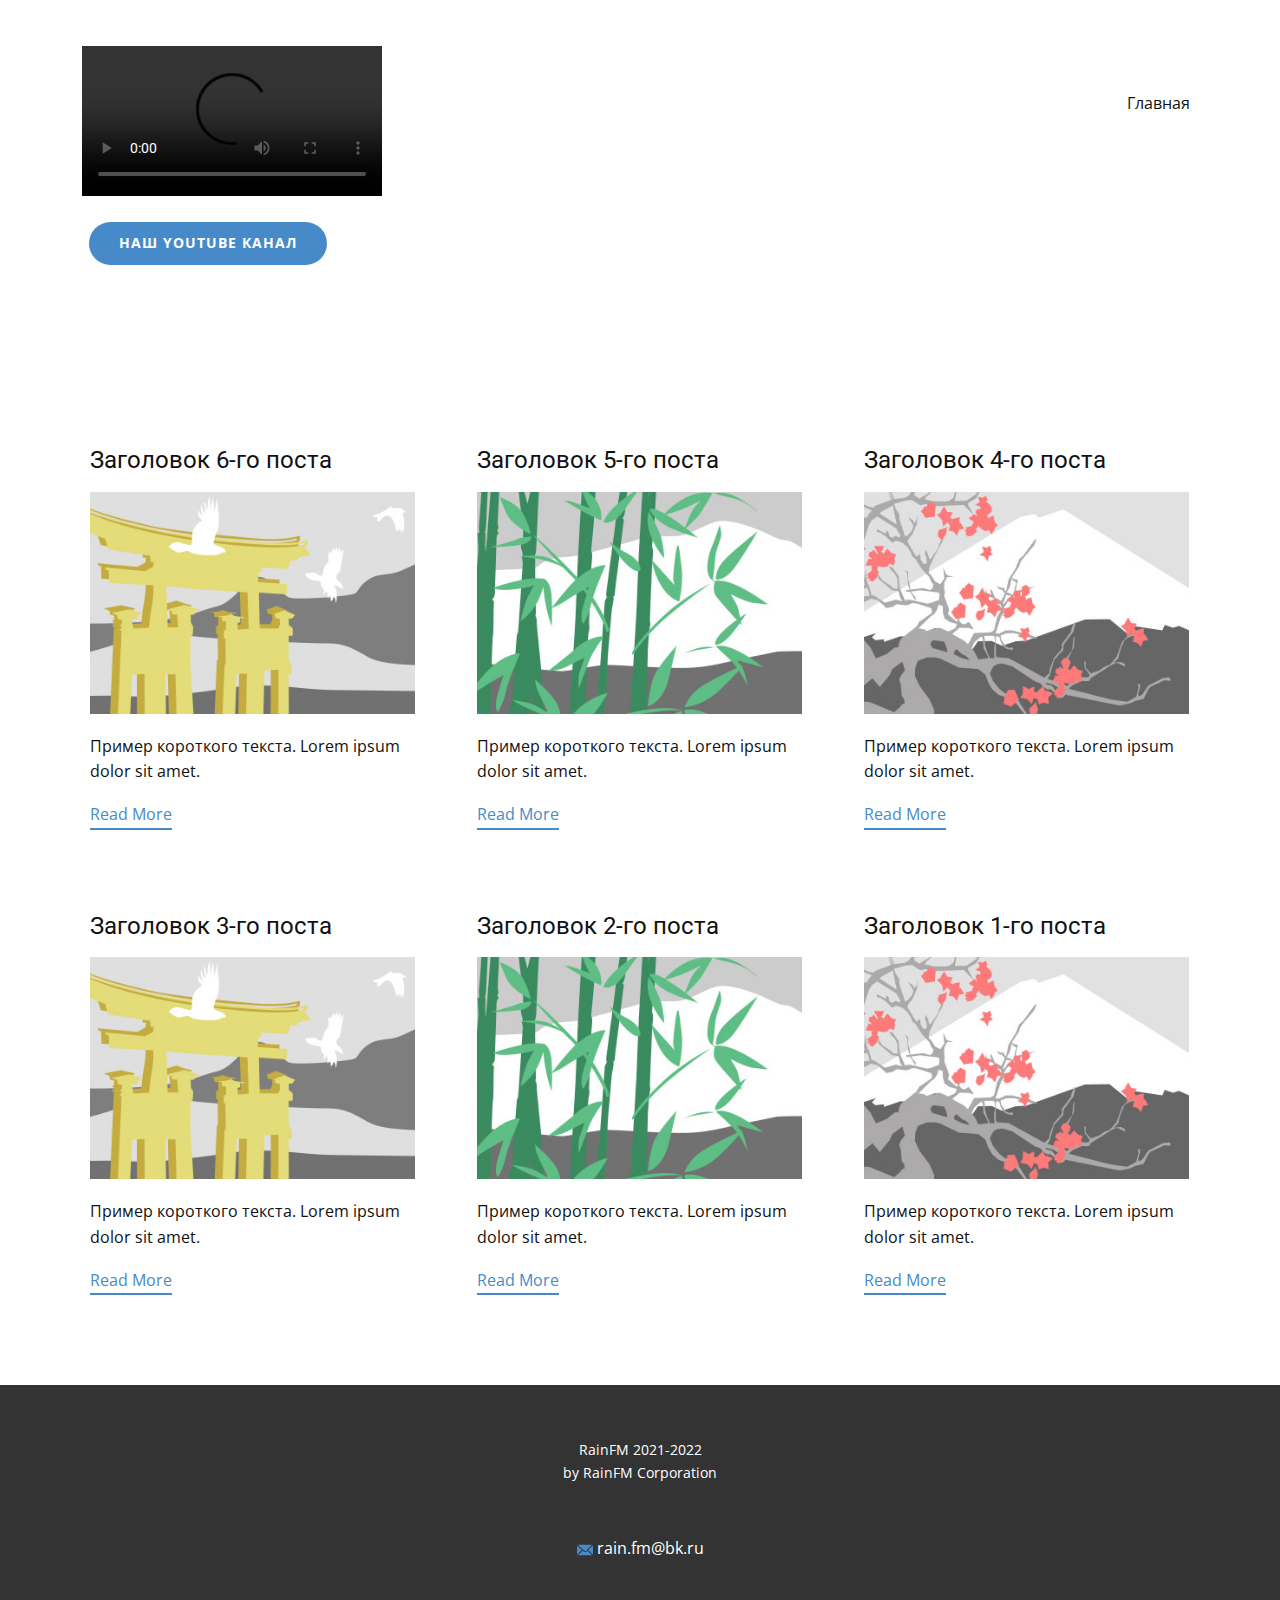
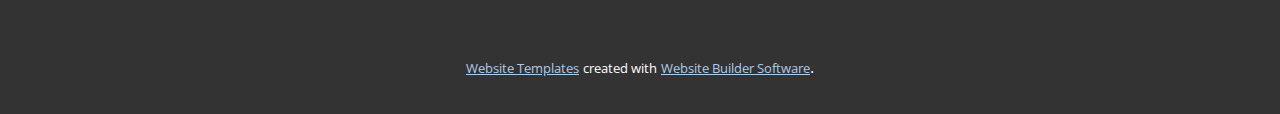
<file: blog/blog.html>
<html style="font-size: 16px;" lang="ru"><head>
    <meta name="viewport" content="width=device-width, initial-scale=1.0">
    <meta charset="utf-8">
    <meta name="keywords" content="">
    <meta name="description" content="">
    <title>Blog Template</title>
    <link rel="stylesheet" href="../nicepage.css" media="screen">
<link rel="stylesheet" href="../Blog-Template.css" media="screen">
    <script class="u-script" type="text/javascript" src="../jquery.js" defer=""></script>
    <script class="u-script" type="text/javascript" src="../nicepage.js" defer=""></script>
    <meta name="generator" content="Nicepage 4.14.1, nicepage.com">
    <link id="u-theme-google-font" rel="stylesheet" href="https://fonts.googleapis.com/css?family=Roboto:100,100i,300,300i,400,400i,500,500i,700,700i,900,900i|Open+Sans:300,300i,400,400i,500,500i,600,600i,700,700i,800,800i">
    
    
    <script type="application/ld+json">{
		"@context": "http://schema.org",
		"@type": "Organization",
		"name": "",
		"logo": "images/Rain-FM.jpg"
}</script>
    <meta name="theme-color" content="#478ac9">
  </head>
  <body class="u-body u-xl-mode" data-lang="ru"><header class="u-clearfix u-header u-header" id="sec-2ff1"><div class="u-clearfix u-sheet u-sheet-1">
        <a href="https://nicepage.com" class="u-image u-logo u-image-1" data-image-width="700" data-image-height="400">
          <img src="../images/Rain-FM.jpg" class="u-logo-image u-logo-image-1">
        </a>
        <nav class="u-menu u-menu-dropdown u-offcanvas u-menu-1">
          <div class="menu-collapse" style="font-size: 1rem; letter-spacing: 0px;">
            <a class="u-button-style u-custom-left-right-menu-spacing u-custom-padding-bottom u-custom-top-bottom-menu-spacing u-nav-link u-text-active-palette-1-base u-text-hover-palette-2-base" href="#">
              <svg class="u-svg-link" viewBox="0 0 24 24"><use xmlns:xlink="http://www.w3.org/1999/xlink" xlink:href="#menu-hamburger"></use></svg>
              <svg class="u-svg-content" version="1.1" id="menu-hamburger" viewBox="0 0 16 16" x="0px" y="0px" xmlns:xlink="http://www.w3.org/1999/xlink" xmlns="http://www.w3.org/2000/svg"><g><rect y="1" width="16" height="2"></rect><rect y="7" width="16" height="2"></rect><rect y="13" width="16" height="2"></rect>
</g></svg>
            </a>
          </div>
          <div class="u-nav-container">
            <ul class="u-nav u-unstyled u-nav-1"><li class="u-nav-item"><a class="u-button-style u-nav-link u-text-active-palette-1-base u-text-hover-palette-2-base" href="../Главная.html" style="padding: 10px 20px;">Главная</a>
</li></ul>
          </div>
          <div class="u-nav-container-collapse">
            <div class="u-black u-container-style u-inner-container-layout u-opacity u-opacity-95 u-sidenav">
              <div class="u-inner-container-layout u-sidenav-overflow">
                <div class="u-menu-close"></div>
                <ul class="u-align-center u-nav u-popupmenu-items u-unstyled u-nav-2"><li class="u-nav-item"><a class="u-button-style u-nav-link" href="../Главная.html">Главная</a>
</li></ul>
              </div>
            </div>
            <div class="u-black u-menu-overlay u-opacity u-opacity-70"></div>
          </div>
        </nav>
        <div class="u-clearfix u-custom-html u-custom-html-1">
          <video controls="" autoplay="" name="media">
            <source src="http://s0.radioheart.ru:8000/RH64995" type="audio/mpeg">
          </video>
        </div>
        <a href="https://www.youtube.com/channel/UCjHL35kSEKQl49MpRSp8c6A" class="u-btn u-btn-round u-button-style u-hover-palette-1-light-1 u-palette-1-base u-radius-50 u-btn-1" target="_blank">Наш YouTube канал</a>
      </div></header>
    <section class="u-clearfix u-section-1" id="sec-e44b">
      <div class="u-clearfix u-sheet u-valign-middle u-sheet-1"><!--blog--><!--blog_options_json--><!--{"type":"Recent","source":"","tags":"","count":""}--><!--/blog_options_json-->
        <div class="u-blog u-expanded-width u-repeater u-repeater-1"><!--blog_post-->
          <div class="u-blog-post u-container-style u-repeater-item u-white u-repeater-item-1">
            <div class="u-container-layout u-similar-container u-valign-top u-container-layout-1"><!--blog_post_header-->
              <h4 class="u-blog-control u-text u-text-1">
                <a class="u-post-header-link" href="../blog/пост-5.html">Заголовок 6-го поста</a>
              </h4><!--/blog_post_header--><!--blog_post_image-->
              <a class="u-post-header-link" href="../blog/пост-5.html"><img alt="" class="u-blog-control u-expanded-width u-image u-image-default u-image-1" src="[data-uri]"></a><!--/blog_post_image--><!--blog_post_content-->
              <div class="u-blog-control u-post-content u-text u-text-2 fr-view">Пример короткого текста. Lorem ipsum dolor sit amet.</div><!--/blog_post_content--><!--blog_post_readmore-->
              <a href="../blog/пост-5.html" class="u-blog-control u-border-2 u-border-palette-1-base u-btn u-btn-rectangle u-button-style u-none u-btn-1"><!--blog_post_readmore_content--><!--options_json--><!--{"content":"Read More","defaultValue":"Читать дальше"}--><!--/options_json-->Read More<!--/blog_post_readmore_content--></a><!--/blog_post_readmore-->
            </div>
          </div><div class="u-blog-post u-container-style u-repeater-item u-video-cover u-white">
            <div class="u-container-layout u-similar-container u-valign-top u-container-layout-2"><!--blog_post_header-->
              <h4 class="u-blog-control u-text u-text-3">
                <a class="u-post-header-link" href="../blog/пост-4.html">Заголовок 5-го поста</a>
              </h4><!--/blog_post_header--><!--blog_post_image-->
              <a class="u-post-header-link" href="../blog/пост-4.html"><img alt="" class="u-blog-control u-expanded-width u-image u-image-default u-image-2" src="[data-uri]"></a><!--/blog_post_image--><!--blog_post_content-->
              <div class="u-blog-control u-post-content u-text u-text-4 fr-view">Пример короткого текста. Lorem ipsum dolor sit amet.</div><!--/blog_post_content--><!--blog_post_readmore-->
              <a href="../blog/пост-4.html" class="u-blog-control u-border-2 u-border-palette-1-base u-btn u-btn-rectangle u-button-style u-none u-btn-2"><!--blog_post_readmore_content--><!--options_json--><!--{"content":"Read More","defaultValue":"Читать дальше"}--><!--/options_json-->Read More<!--/blog_post_readmore_content--></a><!--/blog_post_readmore-->
            </div>
          </div><div class="u-blog-post u-container-style u-repeater-item u-video-cover u-white">
            <div class="u-container-layout u-similar-container u-valign-top u-container-layout-3"><!--blog_post_header-->
              <h4 class="u-blog-control u-text u-text-5">
                <a class="u-post-header-link" href="../blog/пост-3.html">Заголовок 4-го поста</a>
              </h4><!--/blog_post_header--><!--blog_post_image-->
              <a class="u-post-header-link" href="../blog/пост-3.html"><img alt="" class="u-blog-control u-expanded-width u-image u-image-default u-image-3" src="[data-uri]"></a><!--/blog_post_image--><!--blog_post_content-->
              <div class="u-blog-control u-post-content u-text u-text-6 fr-view">Пример короткого текста. Lorem ipsum dolor sit amet.</div><!--/blog_post_content--><!--blog_post_readmore-->
              <a href="../blog/пост-3.html" class="u-blog-control u-border-2 u-border-palette-1-base u-btn u-btn-rectangle u-button-style u-none u-btn-3"><!--blog_post_readmore_content--><!--options_json--><!--{"content":"Read More","defaultValue":"Читать дальше"}--><!--/options_json-->Read More<!--/blog_post_readmore_content--></a><!--/blog_post_readmore-->
            </div>
          </div><div class="u-blog-post u-container-style u-repeater-item u-white u-repeater-item-1">
            <div class="u-container-layout u-similar-container u-valign-top u-container-layout-1"><!--blog_post_header-->
              <h4 class="u-blog-control u-text u-text-1">
                <a class="u-post-header-link" href="../blog/пост-2.html">Заголовок 3-го поста</a>
              </h4><!--/blog_post_header--><!--blog_post_image-->
              <a class="u-post-header-link" href="../blog/пост-2.html"><img alt="" class="u-blog-control u-expanded-width u-image u-image-default u-image-1" src="[data-uri]"></a><!--/blog_post_image--><!--blog_post_content-->
              <div class="u-blog-control u-post-content u-text u-text-2 fr-view">Пример короткого текста. Lorem ipsum dolor sit amet.</div><!--/blog_post_content--><!--blog_post_readmore-->
              <a href="../blog/пост-2.html" class="u-blog-control u-border-2 u-border-palette-1-base u-btn u-btn-rectangle u-button-style u-none u-btn-1"><!--blog_post_readmore_content--><!--options_json--><!--{"content":"Read More","defaultValue":"Читать дальше"}--><!--/options_json-->Read More<!--/blog_post_readmore_content--></a><!--/blog_post_readmore-->
            </div>
          </div><div class="u-blog-post u-container-style u-repeater-item u-video-cover u-white">
            <div class="u-container-layout u-similar-container u-valign-top u-container-layout-2"><!--blog_post_header-->
              <h4 class="u-blog-control u-text u-text-3">
                <a class="u-post-header-link" href="../blog/пост-1.html">Заголовок 2-го поста</a>
              </h4><!--/blog_post_header--><!--blog_post_image-->
              <a class="u-post-header-link" href="../blog/пост-1.html"><img alt="" class="u-blog-control u-expanded-width u-image u-image-default u-image-2" src="[data-uri]"></a><!--/blog_post_image--><!--blog_post_content-->
              <div class="u-blog-control u-post-content u-text u-text-4 fr-view">Пример короткого текста. Lorem ipsum dolor sit amet.</div><!--/blog_post_content--><!--blog_post_readmore-->
              <a href="../blog/пост-1.html" class="u-blog-control u-border-2 u-border-palette-1-base u-btn u-btn-rectangle u-button-style u-none u-btn-2"><!--blog_post_readmore_content--><!--options_json--><!--{"content":"Read More","defaultValue":"Читать дальше"}--><!--/options_json-->Read More<!--/blog_post_readmore_content--></a><!--/blog_post_readmore-->
            </div>
          </div><div class="u-blog-post u-container-style u-repeater-item u-video-cover u-white">
            <div class="u-container-layout u-similar-container u-valign-top u-container-layout-3"><!--blog_post_header-->
              <h4 class="u-blog-control u-text u-text-5">
                <a class="u-post-header-link" href="../blog/пост.html">Заголовок 1-го поста</a>
              </h4><!--/blog_post_header--><!--blog_post_image-->
              <a class="u-post-header-link" href="../blog/пост.html"><img alt="" class="u-blog-control u-expanded-width u-image u-image-default u-image-3" src="[data-uri]"></a><!--/blog_post_image--><!--blog_post_content-->
              <div class="u-blog-control u-post-content u-text u-text-6 fr-view">Пример короткого текста. Lorem ipsum dolor sit amet.</div><!--/blog_post_content--><!--blog_post_readmore-->
              <a href="../blog/пост.html" class="u-blog-control u-border-2 u-border-palette-1-base u-btn u-btn-rectangle u-button-style u-none u-btn-3"><!--blog_post_readmore_content--><!--options_json--><!--{"content":"Read More","defaultValue":"Читать дальше"}--><!--/options_json-->Read More<!--/blog_post_readmore_content--></a><!--/blog_post_readmore-->
            </div>
          </div><!--/blog_post--><!--blog_post-->
          <!--/blog_post--><!--blog_post-->
          <!--/blog_post-->
        </div><!--/blog-->
      </div>
    </section>
    
    
    <footer class="u-align-center u-clearfix u-footer u-grey-80 u-footer" id="sec-0505"><div class="u-clearfix u-sheet u-sheet-1">
        <p class="u-small-text u-text u-text-variant u-text-1">RainFM 2021-2022<br>by RainFM Corporation<br>
          <br>
        </p>
        <a href="../mailto:info@site.com" class="u-active-none u-bottom-left-radius-0 u-bottom-right-radius-0 u-btn u-btn-rectangle u-button-style u-hover-none u-none u-radius-0 u-top-left-radius-0 u-top-right-radius-0 u-btn-1"><span class="u-icon u-icon-1"><svg class="u-svg-content" viewBox="0 0 24 16" x="0px" y="0px" style="width: 1em; height: 1em;"><path fill="currentColor" d="M23.8,1.1l-7.3,6.8l7.3,6.8c0.1-0.2,0.2-0.6,0.2-0.9V2C24,1.7,23.9,1.4,23.8,1.1z M21.8,0H2.2
	c-0.4,0-0.7,0.1-1,0.2L10.6,9c0.8,0.8,2.2,0.8,3,0l9.2-8.7C22.6,0.1,22.2,0,21.8,0z M0.2,1.1C0.1,1.4,0,1.7,0,2V14
	c0,0.3,0.1,0.6,0.2,0.9l7.3-6.8L0.2,1.1z M15.5,9l-1.1,1c-1.3,1.2-3.6,1.2-4.9,0l-1-1l-7.3,6.8c0.2,0.1,0.6,0.2,1,0.2H22
	c0.4,0,0.6-0.1,1-0.2L15.5,9z"></path></svg><img></span>&nbsp;rain.fm@bk.ru
        </a>
      </div></footer>
    <section class="u-backlink u-clearfix u-grey-80">
      <a class="u-link" href="https://nicepage.com/website-templates" target="_blank">
        <span>Website Templates</span>
      </a>
      <p class="u-text">
        <span>created with</span>
      </p>
      <a class="u-link" href="" target="_blank">
        <span>Website Builder Software</span>
      </a>. 
    </section>
  
</body></html>
</file>
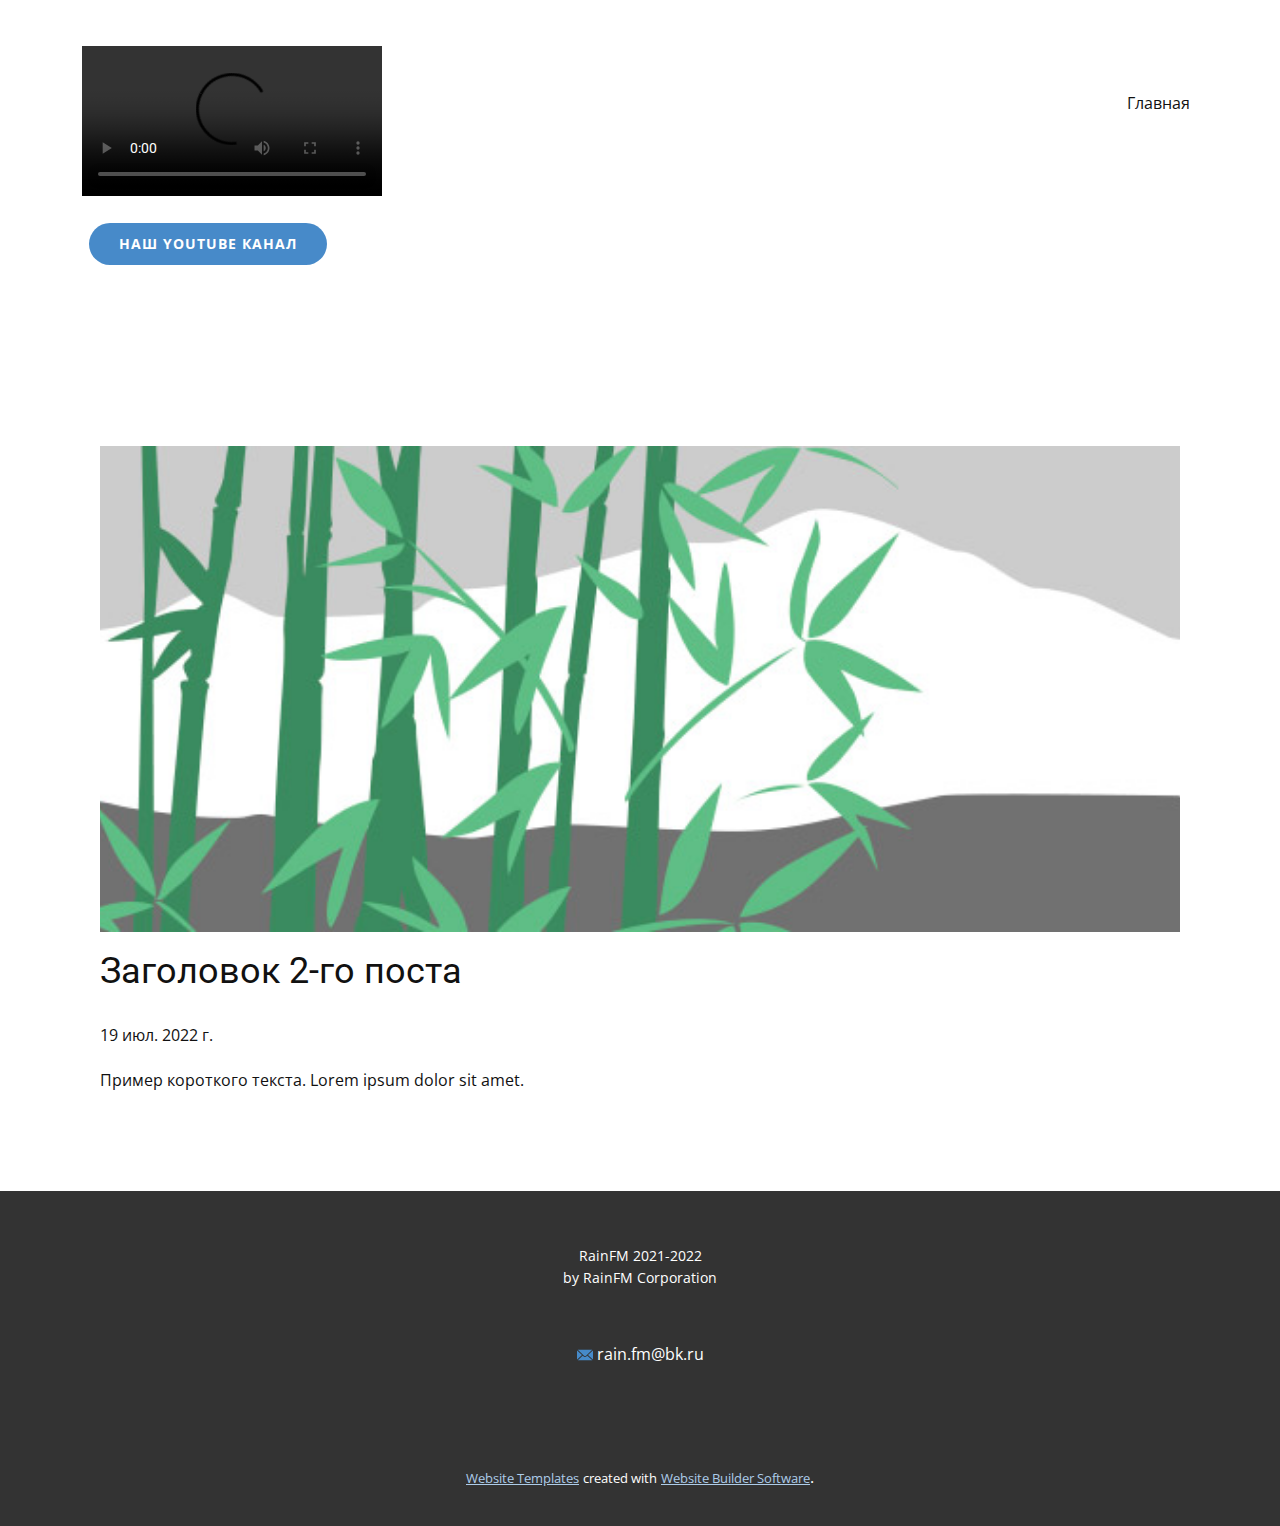
<file: blog/пост-1.html>
<!doctype html>
<html style="font-size: 16px;" lang="ru"><head>
    <meta name="viewport" content="width=device-width, initial-scale=1.0">
    <meta charset="utf-8">
    <meta name="keywords" content="Заголовок 1-го поста">
    <meta name="description" content="">
    <title>Заголовок 2-го поста</title>
    <link rel="stylesheet" href="../nicepage.css" media="screen">
<link rel="stylesheet" href="../Post-Template.css" media="screen">
    <script class="u-script" type="text/javascript" src="../jquery.js" defer=""></script>
    <script class="u-script" type="text/javascript" src="../nicepage.js" defer=""></script>
    <meta name="generator" content="Nicepage 4.14.1, nicepage.com">
    <link id="u-theme-google-font" rel="stylesheet" href="https://fonts.googleapis.com/css?family=Roboto:100,100i,300,300i,400,400i,500,500i,700,700i,900,900i|Open+Sans:300,300i,400,400i,500,500i,600,600i,700,700i,800,800i">
    
    
    <script type="application/ld+json">{
		"@context": "http://schema.org",
		"@type": "Organization",
		"name": "",
		"logo": "images/Rain-FM.jpg"
}</script>
    <meta name="theme-color" content="#478ac9">
  </head>
  <body class="u-body u-xl-mode" data-lang="ru"><header class="u-clearfix u-header u-header" id="sec-2ff1"><div class="u-clearfix u-sheet u-sheet-1">
        <a href="https://nicepage.com" class="u-image u-logo u-image-1" data-image-width="700" data-image-height="400">
          <img src="../images/Rain-FM.jpg" class="u-logo-image u-logo-image-1">
        </a>
        <nav class="u-menu u-menu-dropdown u-offcanvas u-menu-1">
          <div class="menu-collapse" style="font-size: 1rem; letter-spacing: 0px;">
            <a class="u-button-style u-custom-left-right-menu-spacing u-custom-padding-bottom u-custom-top-bottom-menu-spacing u-nav-link u-text-active-palette-1-base u-text-hover-palette-2-base" href="#">
              <svg class="u-svg-link" viewBox="0 0 24 24"><use xmlns:xlink="http://www.w3.org/1999/xlink" xlink:href="#menu-hamburger"></use></svg>
              <svg class="u-svg-content" version="1.1" id="menu-hamburger" viewBox="0 0 16 16" x="0px" y="0px" xmlns:xlink="http://www.w3.org/1999/xlink" xmlns="http://www.w3.org/2000/svg"><g><rect y="1" width="16" height="2"></rect><rect y="7" width="16" height="2"></rect><rect y="13" width="16" height="2"></rect>
</g></svg>
            </a>
          </div>
          <div class="u-nav-container">
            <ul class="u-nav u-unstyled u-nav-1"><li class="u-nav-item"><a class="u-button-style u-nav-link u-text-active-palette-1-base u-text-hover-palette-2-base" href="../Главная.html" style="padding: 10px 20px;">Главная</a>
</li></ul>
          </div>
          <div class="u-nav-container-collapse">
            <div class="u-black u-container-style u-inner-container-layout u-opacity u-opacity-95 u-sidenav">
              <div class="u-inner-container-layout u-sidenav-overflow">
                <div class="u-menu-close"></div>
                <ul class="u-align-center u-nav u-popupmenu-items u-unstyled u-nav-2"><li class="u-nav-item"><a class="u-button-style u-nav-link" href="../Главная.html">Главная</a>
</li></ul>
              </div>
            </div>
            <div class="u-black u-menu-overlay u-opacity u-opacity-70"></div>
          </div>
        </nav>
        <div class="u-clearfix u-custom-html u-custom-html-1">
          <video controls="" autoplay="" name="media">
            <source src="http://s0.radioheart.ru:8000/RH64995" type="audio/mpeg">
          </video>
        </div>
        <a href="https://www.youtube.com/channel/UCjHL35kSEKQl49MpRSp8c6A" class="u-btn u-btn-round u-button-style u-hover-palette-1-light-1 u-palette-1-base u-radius-50 u-btn-1" target="_blank">Наш YouTube канал</a>
      </div></header>
    <section class="u-align-center u-clearfix u-section-1" id="sec-550b">
      <div class="u-clearfix u-sheet u-valign-middle-md u-valign-middle-sm u-valign-middle-xs u-sheet-1"><!--post_details--><!--post_details_options_json--><!--{"source":""}--><!--/post_details_options_json--><!--blog_post-->
        <div class="u-container-style u-expanded-width u-post-details u-post-details-1">
          <div class="u-container-layout u-valign-middle u-container-layout-1"><!--blog_post_image-->
            <img alt="" class="u-blog-control u-expanded-width u-image u-image-default u-image-1" src="[data-uri]"><!--/blog_post_image--><!--blog_post_header-->
            <h2 class="u-blog-control u-text u-text-1">Заголовок 2-го поста</h2><!--/blog_post_header--><!--blog_post_metadata-->
            <div class="u-blog-control u-metadata u-metadata-1"><!--blog_post_metadata_date-->
              <span class="u-meta-date u-meta-icon">19 июл. 2022 г.</span><!--/blog_post_metadata_date--><!--blog_post_metadata_category-->
              <!--/blog_post_metadata_category--><!--blog_post_metadata_comments-->
              <!--/blog_post_metadata_comments-->
            </div><!--/blog_post_metadata--><!--blog_post_content-->
            <div class="u-align-justify u-blog-control u-post-content u-text u-text-2 fr-view">
  Пример короткого текста. Lorem ipsum dolor sit amet.
  </div><!--/blog_post_content-->
          </div>
        </div><!--/blog_post--><!--/post_details-->
      </div>
    </section>
    
    
    <footer class="u-align-center u-clearfix u-footer u-grey-80 u-footer" id="sec-0505"><div class="u-clearfix u-sheet u-sheet-1">
        <p class="u-small-text u-text u-text-variant u-text-1">RainFM 2021-2022<br>by RainFM Corporation<br>
          <br>
        </p>
        <a href="../mailto:info@site.com" class="u-active-none u-bottom-left-radius-0 u-bottom-right-radius-0 u-btn u-btn-rectangle u-button-style u-hover-none u-none u-radius-0 u-top-left-radius-0 u-top-right-radius-0 u-btn-1"><span class="u-icon u-icon-1"><svg class="u-svg-content" viewBox="0 0 24 16" x="0px" y="0px" style="width: 1em; height: 1em;"><path fill="currentColor" d="M23.8,1.1l-7.3,6.8l7.3,6.8c0.1-0.2,0.2-0.6,0.2-0.9V2C24,1.7,23.9,1.4,23.8,1.1z M21.8,0H2.2
	c-0.4,0-0.7,0.1-1,0.2L10.6,9c0.8,0.8,2.2,0.8,3,0l9.2-8.7C22.6,0.1,22.2,0,21.8,0z M0.2,1.1C0.1,1.4,0,1.7,0,2V14
	c0,0.3,0.1,0.6,0.2,0.9l7.3-6.8L0.2,1.1z M15.5,9l-1.1,1c-1.3,1.2-3.6,1.2-4.9,0l-1-1l-7.3,6.8c0.2,0.1,0.6,0.2,1,0.2H22
	c0.4,0,0.6-0.1,1-0.2L15.5,9z"></path></svg><img></span>&nbsp;rain.fm@bk.ru
        </a>
      </div></footer>
    <section class="u-backlink u-clearfix u-grey-80">
      <a class="u-link" href="https://nicepage.com/website-templates" target="_blank">
        <span>Website Templates</span>
      </a>
      <p class="u-text">
        <span>created with</span>
      </p>
      <a class="u-link" href="" target="_blank">
        <span>Website Builder Software</span>
      </a>. 
    </section>
  
</body></html>
</file>
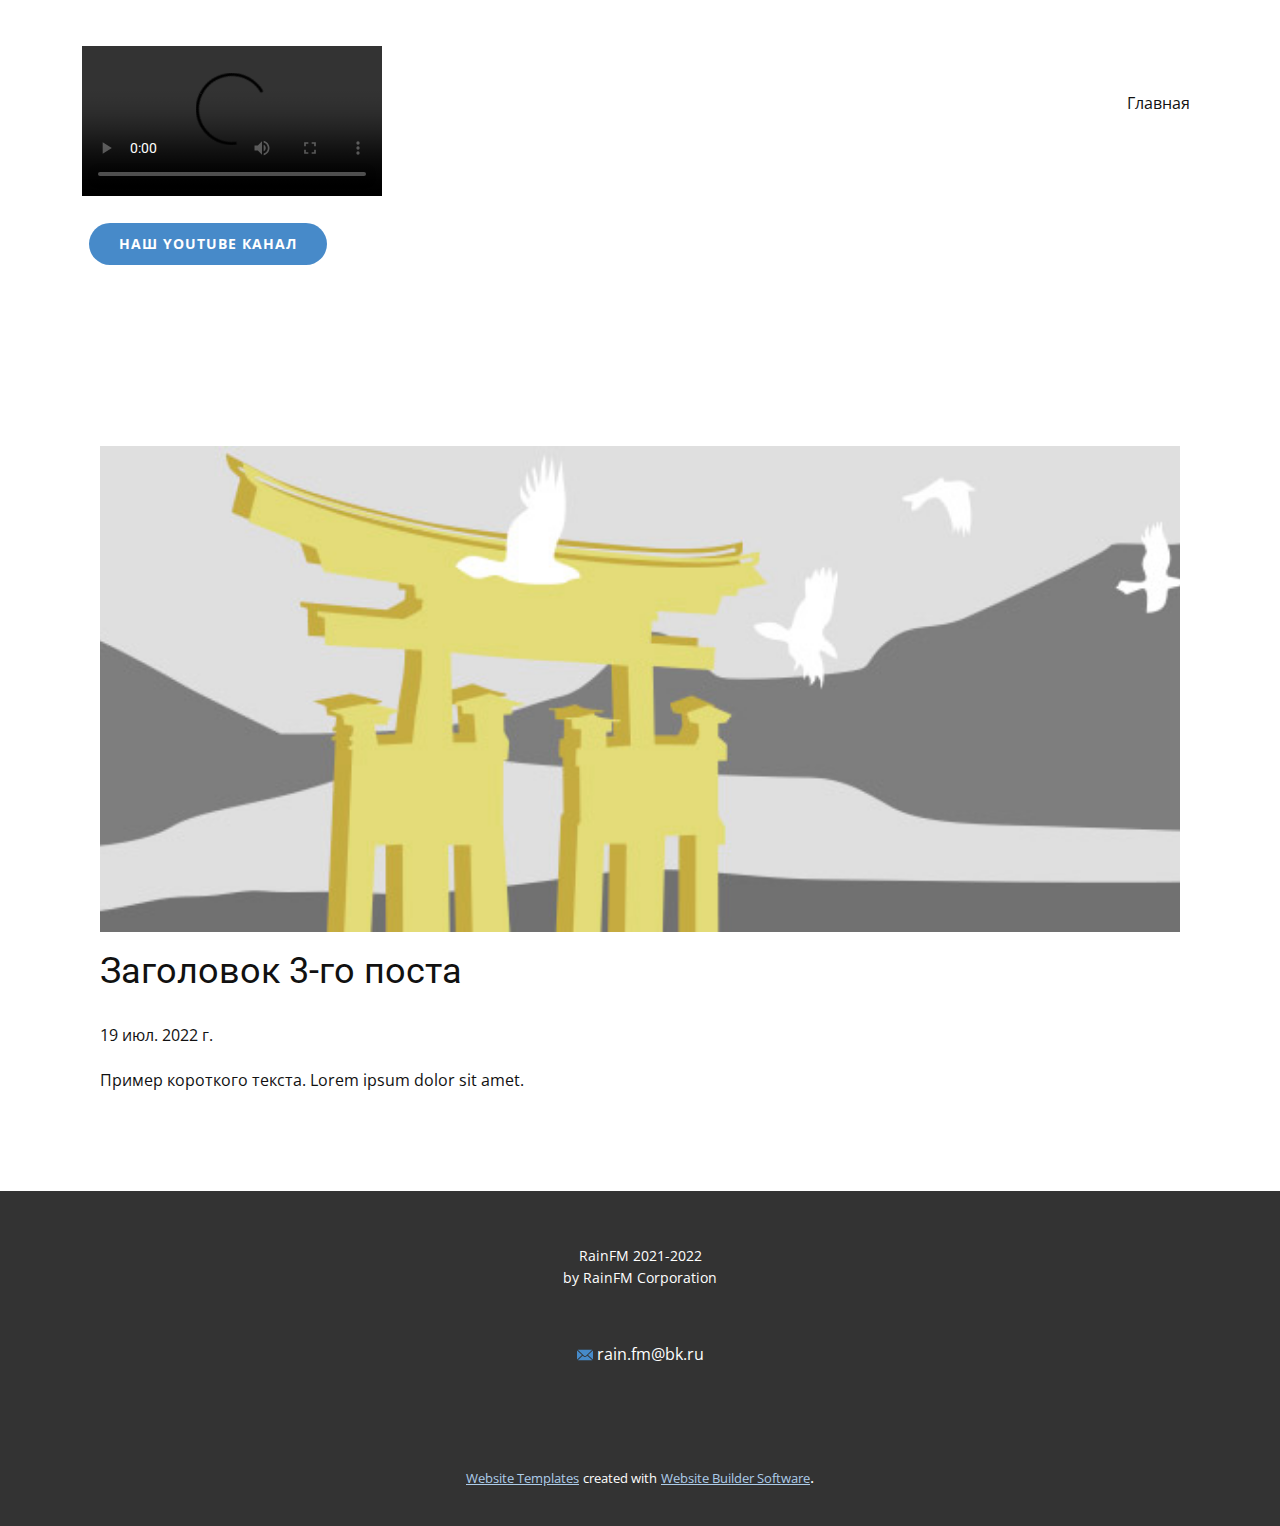
<file: blog/пост-2.html>
<!doctype html>
<html style="font-size: 16px;" lang="ru"><head>
    <meta name="viewport" content="width=device-width, initial-scale=1.0">
    <meta charset="utf-8">
    <meta name="keywords" content="Заголовок 1-го поста">
    <meta name="description" content="">
    <title>Заголовок 3-го поста</title>
    <link rel="stylesheet" href="../nicepage.css" media="screen">
<link rel="stylesheet" href="../Post-Template.css" media="screen">
    <script class="u-script" type="text/javascript" src="../jquery.js" defer=""></script>
    <script class="u-script" type="text/javascript" src="../nicepage.js" defer=""></script>
    <meta name="generator" content="Nicepage 4.14.1, nicepage.com">
    <link id="u-theme-google-font" rel="stylesheet" href="https://fonts.googleapis.com/css?family=Roboto:100,100i,300,300i,400,400i,500,500i,700,700i,900,900i|Open+Sans:300,300i,400,400i,500,500i,600,600i,700,700i,800,800i">
    
    
    <script type="application/ld+json">{
		"@context": "http://schema.org",
		"@type": "Organization",
		"name": "",
		"logo": "images/Rain-FM.jpg"
}</script>
    <meta name="theme-color" content="#478ac9">
  </head>
  <body class="u-body u-xl-mode" data-lang="ru"><header class="u-clearfix u-header u-header" id="sec-2ff1"><div class="u-clearfix u-sheet u-sheet-1">
        <a href="https://nicepage.com" class="u-image u-logo u-image-1" data-image-width="700" data-image-height="400">
          <img src="../images/Rain-FM.jpg" class="u-logo-image u-logo-image-1">
        </a>
        <nav class="u-menu u-menu-dropdown u-offcanvas u-menu-1">
          <div class="menu-collapse" style="font-size: 1rem; letter-spacing: 0px;">
            <a class="u-button-style u-custom-left-right-menu-spacing u-custom-padding-bottom u-custom-top-bottom-menu-spacing u-nav-link u-text-active-palette-1-base u-text-hover-palette-2-base" href="#">
              <svg class="u-svg-link" viewBox="0 0 24 24"><use xmlns:xlink="http://www.w3.org/1999/xlink" xlink:href="#menu-hamburger"></use></svg>
              <svg class="u-svg-content" version="1.1" id="menu-hamburger" viewBox="0 0 16 16" x="0px" y="0px" xmlns:xlink="http://www.w3.org/1999/xlink" xmlns="http://www.w3.org/2000/svg"><g><rect y="1" width="16" height="2"></rect><rect y="7" width="16" height="2"></rect><rect y="13" width="16" height="2"></rect>
</g></svg>
            </a>
          </div>
          <div class="u-nav-container">
            <ul class="u-nav u-unstyled u-nav-1"><li class="u-nav-item"><a class="u-button-style u-nav-link u-text-active-palette-1-base u-text-hover-palette-2-base" href="../Главная.html" style="padding: 10px 20px;">Главная</a>
</li></ul>
          </div>
          <div class="u-nav-container-collapse">
            <div class="u-black u-container-style u-inner-container-layout u-opacity u-opacity-95 u-sidenav">
              <div class="u-inner-container-layout u-sidenav-overflow">
                <div class="u-menu-close"></div>
                <ul class="u-align-center u-nav u-popupmenu-items u-unstyled u-nav-2"><li class="u-nav-item"><a class="u-button-style u-nav-link" href="../Главная.html">Главная</a>
</li></ul>
              </div>
            </div>
            <div class="u-black u-menu-overlay u-opacity u-opacity-70"></div>
          </div>
        </nav>
        <div class="u-clearfix u-custom-html u-custom-html-1">
          <video controls="" autoplay="" name="media">
            <source src="http://s0.radioheart.ru:8000/RH64995" type="audio/mpeg">
          </video>
        </div>
        <a href="https://www.youtube.com/channel/UCjHL35kSEKQl49MpRSp8c6A" class="u-btn u-btn-round u-button-style u-hover-palette-1-light-1 u-palette-1-base u-radius-50 u-btn-1" target="_blank">Наш YouTube канал</a>
      </div></header>
    <section class="u-align-center u-clearfix u-section-1" id="sec-550b">
      <div class="u-clearfix u-sheet u-valign-middle-md u-valign-middle-sm u-valign-middle-xs u-sheet-1"><!--post_details--><!--post_details_options_json--><!--{"source":""}--><!--/post_details_options_json--><!--blog_post-->
        <div class="u-container-style u-expanded-width u-post-details u-post-details-1">
          <div class="u-container-layout u-valign-middle u-container-layout-1"><!--blog_post_image-->
            <img alt="" class="u-blog-control u-expanded-width u-image u-image-default u-image-1" src="[data-uri]"><!--/blog_post_image--><!--blog_post_header-->
            <h2 class="u-blog-control u-text u-text-1">Заголовок 3-го поста</h2><!--/blog_post_header--><!--blog_post_metadata-->
            <div class="u-blog-control u-metadata u-metadata-1"><!--blog_post_metadata_date-->
              <span class="u-meta-date u-meta-icon">19 июл. 2022 г.</span><!--/blog_post_metadata_date--><!--blog_post_metadata_category-->
              <!--/blog_post_metadata_category--><!--blog_post_metadata_comments-->
              <!--/blog_post_metadata_comments-->
            </div><!--/blog_post_metadata--><!--blog_post_content-->
            <div class="u-align-justify u-blog-control u-post-content u-text u-text-2 fr-view">
  Пример короткого текста. Lorem ipsum dolor sit amet.
  </div><!--/blog_post_content-->
          </div>
        </div><!--/blog_post--><!--/post_details-->
      </div>
    </section>
    
    
    <footer class="u-align-center u-clearfix u-footer u-grey-80 u-footer" id="sec-0505"><div class="u-clearfix u-sheet u-sheet-1">
        <p class="u-small-text u-text u-text-variant u-text-1">RainFM 2021-2022<br>by RainFM Corporation<br>
          <br>
        </p>
        <a href="../mailto:info@site.com" class="u-active-none u-bottom-left-radius-0 u-bottom-right-radius-0 u-btn u-btn-rectangle u-button-style u-hover-none u-none u-radius-0 u-top-left-radius-0 u-top-right-radius-0 u-btn-1"><span class="u-icon u-icon-1"><svg class="u-svg-content" viewBox="0 0 24 16" x="0px" y="0px" style="width: 1em; height: 1em;"><path fill="currentColor" d="M23.8,1.1l-7.3,6.8l7.3,6.8c0.1-0.2,0.2-0.6,0.2-0.9V2C24,1.7,23.9,1.4,23.8,1.1z M21.8,0H2.2
	c-0.4,0-0.7,0.1-1,0.2L10.6,9c0.8,0.8,2.2,0.8,3,0l9.2-8.7C22.6,0.1,22.2,0,21.8,0z M0.2,1.1C0.1,1.4,0,1.7,0,2V14
	c0,0.3,0.1,0.6,0.2,0.9l7.3-6.8L0.2,1.1z M15.5,9l-1.1,1c-1.3,1.2-3.6,1.2-4.9,0l-1-1l-7.3,6.8c0.2,0.1,0.6,0.2,1,0.2H22
	c0.4,0,0.6-0.1,1-0.2L15.5,9z"></path></svg><img></span>&nbsp;rain.fm@bk.ru
        </a>
      </div></footer>
    <section class="u-backlink u-clearfix u-grey-80">
      <a class="u-link" href="https://nicepage.com/website-templates" target="_blank">
        <span>Website Templates</span>
      </a>
      <p class="u-text">
        <span>created with</span>
      </p>
      <a class="u-link" href="" target="_blank">
        <span>Website Builder Software</span>
      </a>. 
    </section>
  
</body></html>
</file>
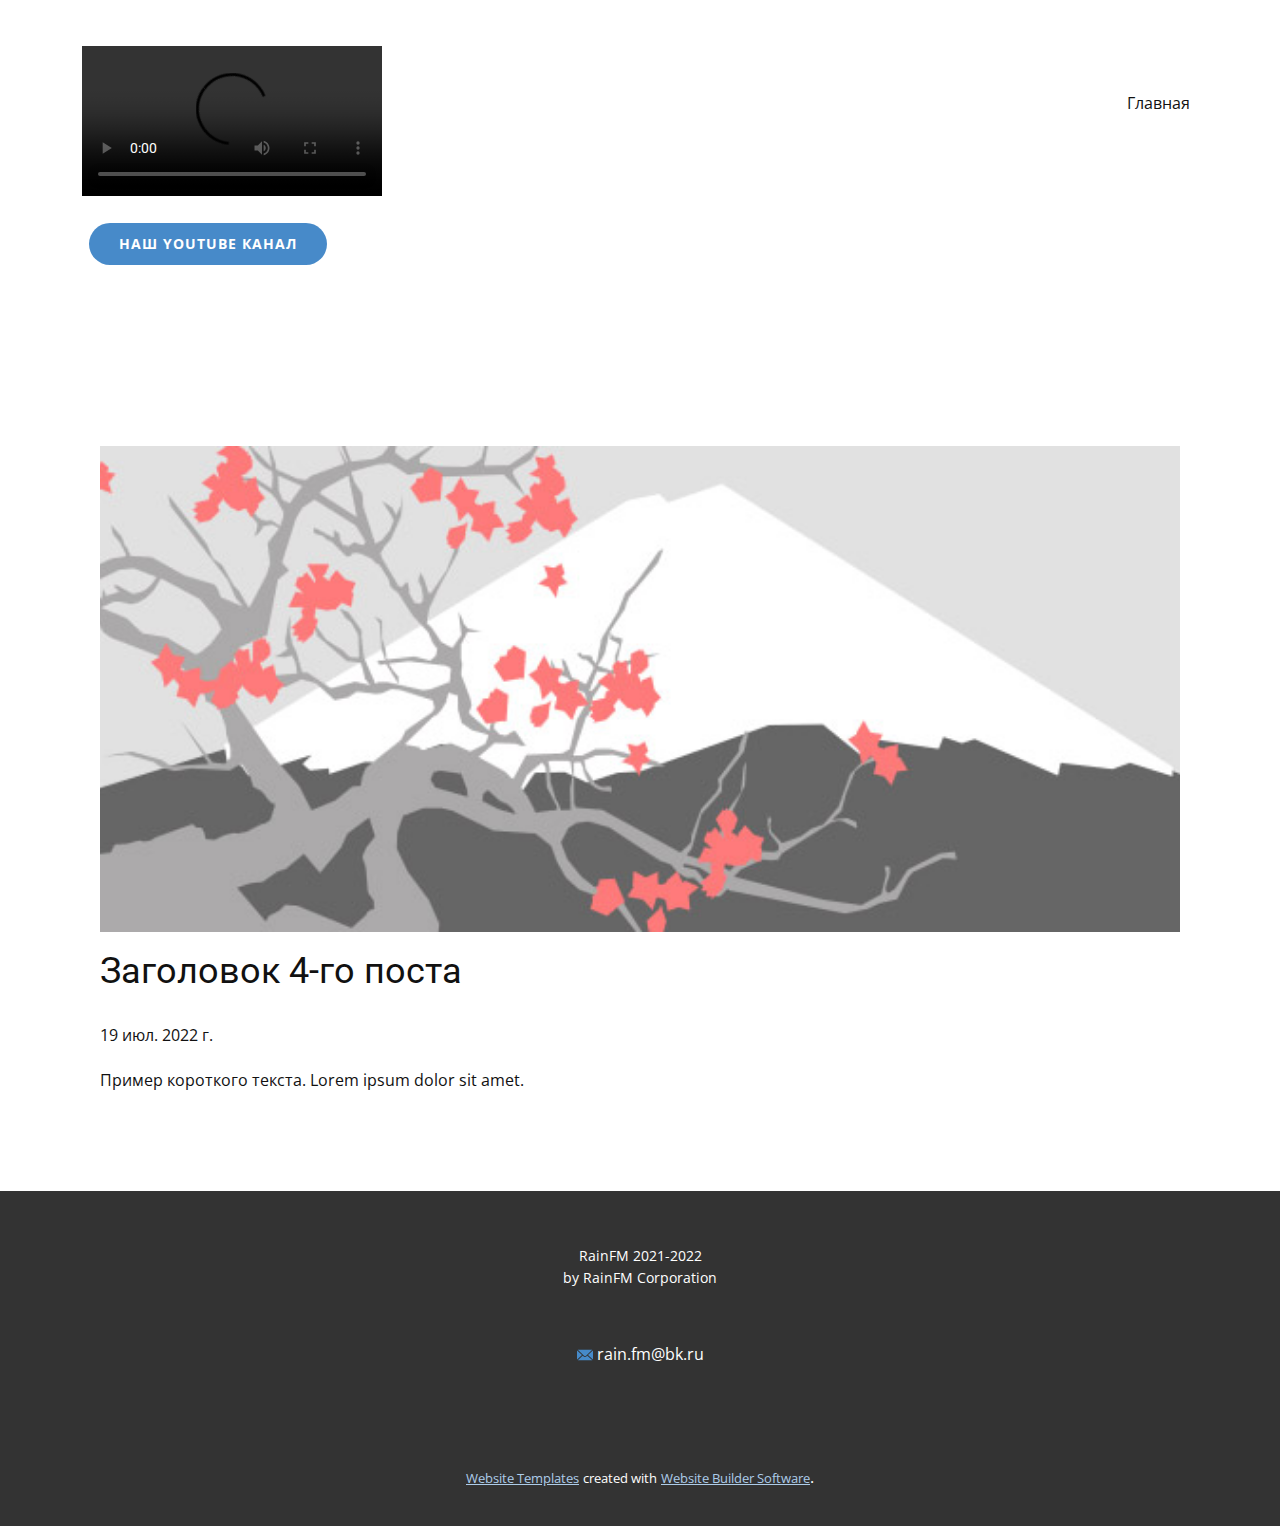
<file: blog/пост-3.html>
<!doctype html>
<html style="font-size: 16px;" lang="ru"><head>
    <meta name="viewport" content="width=device-width, initial-scale=1.0">
    <meta charset="utf-8">
    <meta name="keywords" content="Заголовок 1-го поста">
    <meta name="description" content="">
    <title>Заголовок 4-го поста</title>
    <link rel="stylesheet" href="../nicepage.css" media="screen">
<link rel="stylesheet" href="../Post-Template.css" media="screen">
    <script class="u-script" type="text/javascript" src="../jquery.js" defer=""></script>
    <script class="u-script" type="text/javascript" src="../nicepage.js" defer=""></script>
    <meta name="generator" content="Nicepage 4.14.1, nicepage.com">
    <link id="u-theme-google-font" rel="stylesheet" href="https://fonts.googleapis.com/css?family=Roboto:100,100i,300,300i,400,400i,500,500i,700,700i,900,900i|Open+Sans:300,300i,400,400i,500,500i,600,600i,700,700i,800,800i">
    
    
    <script type="application/ld+json">{
		"@context": "http://schema.org",
		"@type": "Organization",
		"name": "",
		"logo": "images/Rain-FM.jpg"
}</script>
    <meta name="theme-color" content="#478ac9">
  </head>
  <body class="u-body u-xl-mode" data-lang="ru"><header class="u-clearfix u-header u-header" id="sec-2ff1"><div class="u-clearfix u-sheet u-sheet-1">
        <a href="https://nicepage.com" class="u-image u-logo u-image-1" data-image-width="700" data-image-height="400">
          <img src="../images/Rain-FM.jpg" class="u-logo-image u-logo-image-1">
        </a>
        <nav class="u-menu u-menu-dropdown u-offcanvas u-menu-1">
          <div class="menu-collapse" style="font-size: 1rem; letter-spacing: 0px;">
            <a class="u-button-style u-custom-left-right-menu-spacing u-custom-padding-bottom u-custom-top-bottom-menu-spacing u-nav-link u-text-active-palette-1-base u-text-hover-palette-2-base" href="#">
              <svg class="u-svg-link" viewBox="0 0 24 24"><use xmlns:xlink="http://www.w3.org/1999/xlink" xlink:href="#menu-hamburger"></use></svg>
              <svg class="u-svg-content" version="1.1" id="menu-hamburger" viewBox="0 0 16 16" x="0px" y="0px" xmlns:xlink="http://www.w3.org/1999/xlink" xmlns="http://www.w3.org/2000/svg"><g><rect y="1" width="16" height="2"></rect><rect y="7" width="16" height="2"></rect><rect y="13" width="16" height="2"></rect>
</g></svg>
            </a>
          </div>
          <div class="u-nav-container">
            <ul class="u-nav u-unstyled u-nav-1"><li class="u-nav-item"><a class="u-button-style u-nav-link u-text-active-palette-1-base u-text-hover-palette-2-base" href="../Главная.html" style="padding: 10px 20px;">Главная</a>
</li></ul>
          </div>
          <div class="u-nav-container-collapse">
            <div class="u-black u-container-style u-inner-container-layout u-opacity u-opacity-95 u-sidenav">
              <div class="u-inner-container-layout u-sidenav-overflow">
                <div class="u-menu-close"></div>
                <ul class="u-align-center u-nav u-popupmenu-items u-unstyled u-nav-2"><li class="u-nav-item"><a class="u-button-style u-nav-link" href="../Главная.html">Главная</a>
</li></ul>
              </div>
            </div>
            <div class="u-black u-menu-overlay u-opacity u-opacity-70"></div>
          </div>
        </nav>
        <div class="u-clearfix u-custom-html u-custom-html-1">
          <video controls="" autoplay="" name="media">
            <source src="http://s0.radioheart.ru:8000/RH64995" type="audio/mpeg">
          </video>
        </div>
        <a href="https://www.youtube.com/channel/UCjHL35kSEKQl49MpRSp8c6A" class="u-btn u-btn-round u-button-style u-hover-palette-1-light-1 u-palette-1-base u-radius-50 u-btn-1" target="_blank">Наш YouTube канал</a>
      </div></header>
    <section class="u-align-center u-clearfix u-section-1" id="sec-550b">
      <div class="u-clearfix u-sheet u-valign-middle-md u-valign-middle-sm u-valign-middle-xs u-sheet-1"><!--post_details--><!--post_details_options_json--><!--{"source":""}--><!--/post_details_options_json--><!--blog_post-->
        <div class="u-container-style u-expanded-width u-post-details u-post-details-1">
          <div class="u-container-layout u-valign-middle u-container-layout-1"><!--blog_post_image-->
            <img alt="" class="u-blog-control u-expanded-width u-image u-image-default u-image-1" src="[data-uri]"><!--/blog_post_image--><!--blog_post_header-->
            <h2 class="u-blog-control u-text u-text-1">Заголовок 4-го поста</h2><!--/blog_post_header--><!--blog_post_metadata-->
            <div class="u-blog-control u-metadata u-metadata-1"><!--blog_post_metadata_date-->
              <span class="u-meta-date u-meta-icon">19 июл. 2022 г.</span><!--/blog_post_metadata_date--><!--blog_post_metadata_category-->
              <!--/blog_post_metadata_category--><!--blog_post_metadata_comments-->
              <!--/blog_post_metadata_comments-->
            </div><!--/blog_post_metadata--><!--blog_post_content-->
            <div class="u-align-justify u-blog-control u-post-content u-text u-text-2 fr-view">
  Пример короткого текста. Lorem ipsum dolor sit amet.
  </div><!--/blog_post_content-->
          </div>
        </div><!--/blog_post--><!--/post_details-->
      </div>
    </section>
    
    
    <footer class="u-align-center u-clearfix u-footer u-grey-80 u-footer" id="sec-0505"><div class="u-clearfix u-sheet u-sheet-1">
        <p class="u-small-text u-text u-text-variant u-text-1">RainFM 2021-2022<br>by RainFM Corporation<br>
          <br>
        </p>
        <a href="../mailto:info@site.com" class="u-active-none u-bottom-left-radius-0 u-bottom-right-radius-0 u-btn u-btn-rectangle u-button-style u-hover-none u-none u-radius-0 u-top-left-radius-0 u-top-right-radius-0 u-btn-1"><span class="u-icon u-icon-1"><svg class="u-svg-content" viewBox="0 0 24 16" x="0px" y="0px" style="width: 1em; height: 1em;"><path fill="currentColor" d="M23.8,1.1l-7.3,6.8l7.3,6.8c0.1-0.2,0.2-0.6,0.2-0.9V2C24,1.7,23.9,1.4,23.8,1.1z M21.8,0H2.2
	c-0.4,0-0.7,0.1-1,0.2L10.6,9c0.8,0.8,2.2,0.8,3,0l9.2-8.7C22.6,0.1,22.2,0,21.8,0z M0.2,1.1C0.1,1.4,0,1.7,0,2V14
	c0,0.3,0.1,0.6,0.2,0.9l7.3-6.8L0.2,1.1z M15.5,9l-1.1,1c-1.3,1.2-3.6,1.2-4.9,0l-1-1l-7.3,6.8c0.2,0.1,0.6,0.2,1,0.2H22
	c0.4,0,0.6-0.1,1-0.2L15.5,9z"></path></svg><img></span>&nbsp;rain.fm@bk.ru
        </a>
      </div></footer>
    <section class="u-backlink u-clearfix u-grey-80">
      <a class="u-link" href="https://nicepage.com/website-templates" target="_blank">
        <span>Website Templates</span>
      </a>
      <p class="u-text">
        <span>created with</span>
      </p>
      <a class="u-link" href="" target="_blank">
        <span>Website Builder Software</span>
      </a>. 
    </section>
  
</body></html>
</file>
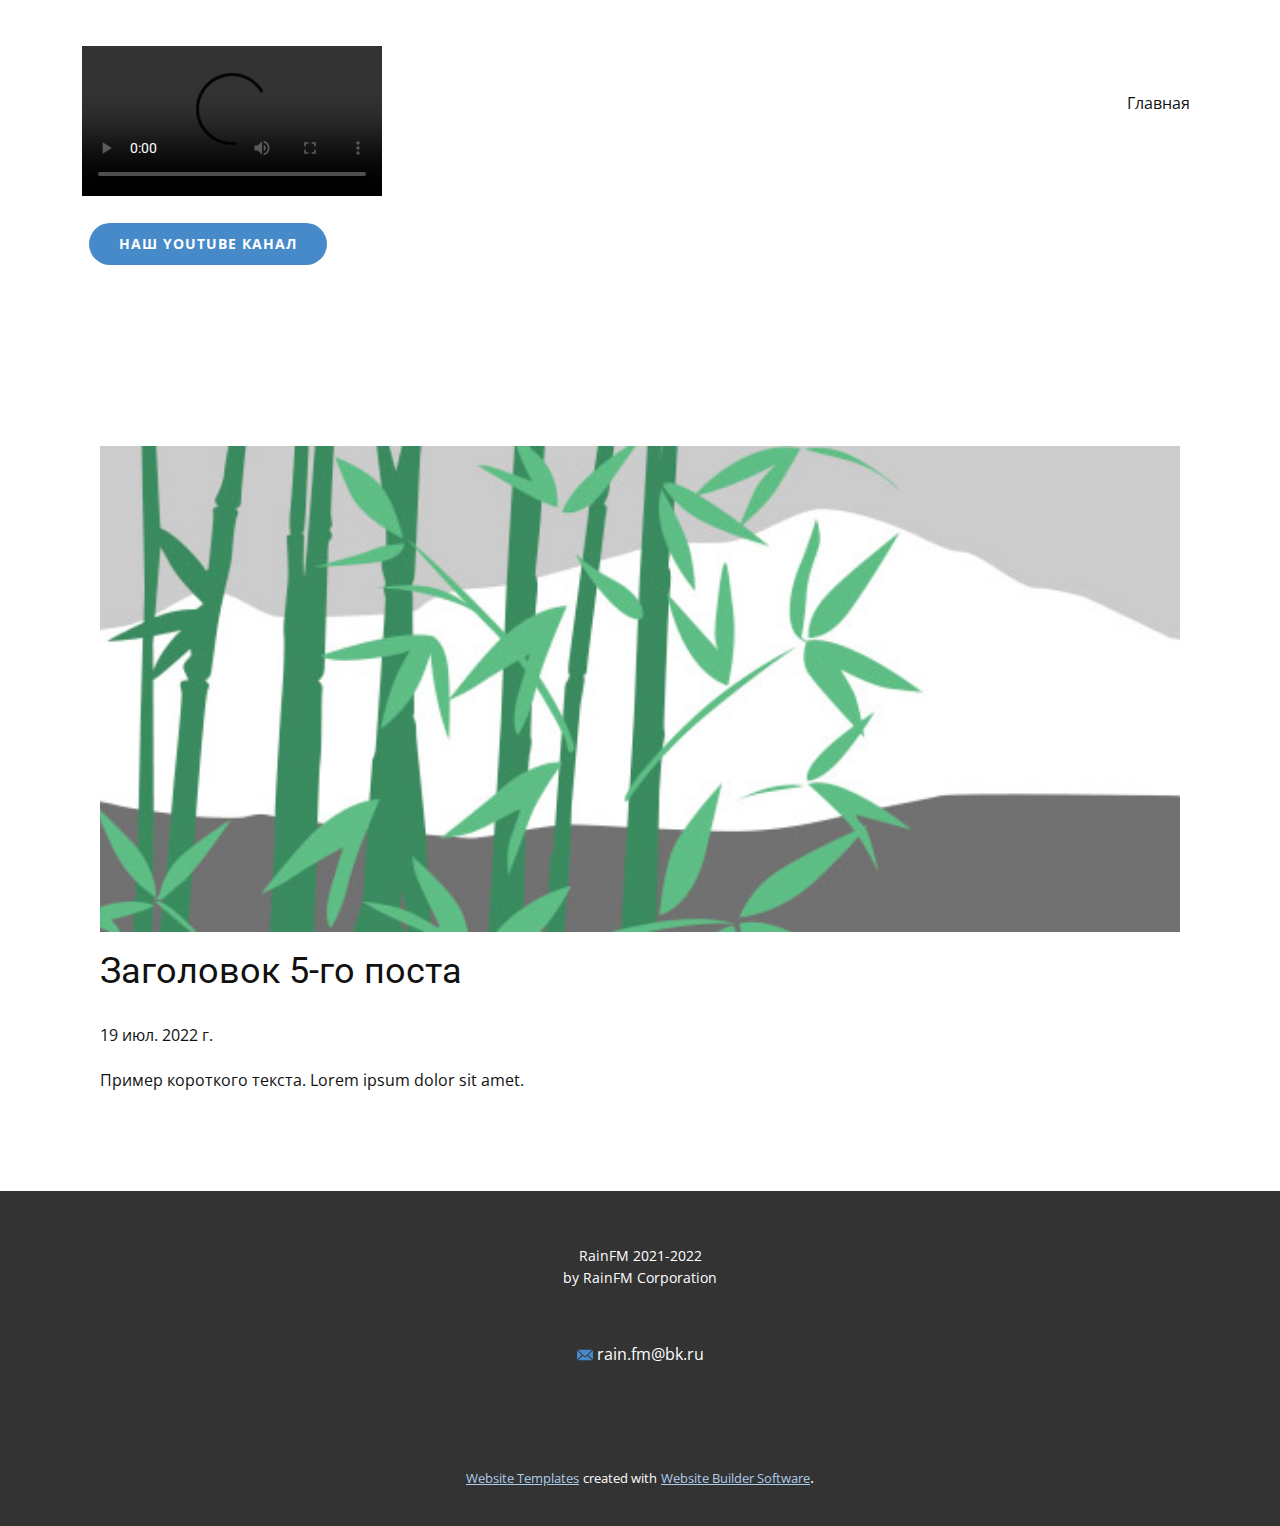
<file: blog/пост-4.html>
<!doctype html>
<html style="font-size: 16px;" lang="ru"><head>
    <meta name="viewport" content="width=device-width, initial-scale=1.0">
    <meta charset="utf-8">
    <meta name="keywords" content="Заголовок 1-го поста">
    <meta name="description" content="">
    <title>Заголовок 5-го поста</title>
    <link rel="stylesheet" href="../nicepage.css" media="screen">
<link rel="stylesheet" href="../Post-Template.css" media="screen">
    <script class="u-script" type="text/javascript" src="../jquery.js" defer=""></script>
    <script class="u-script" type="text/javascript" src="../nicepage.js" defer=""></script>
    <meta name="generator" content="Nicepage 4.14.1, nicepage.com">
    <link id="u-theme-google-font" rel="stylesheet" href="https://fonts.googleapis.com/css?family=Roboto:100,100i,300,300i,400,400i,500,500i,700,700i,900,900i|Open+Sans:300,300i,400,400i,500,500i,600,600i,700,700i,800,800i">
    
    
    <script type="application/ld+json">{
		"@context": "http://schema.org",
		"@type": "Organization",
		"name": "",
		"logo": "images/Rain-FM.jpg"
}</script>
    <meta name="theme-color" content="#478ac9">
  </head>
  <body class="u-body u-xl-mode" data-lang="ru"><header class="u-clearfix u-header u-header" id="sec-2ff1"><div class="u-clearfix u-sheet u-sheet-1">
        <a href="https://nicepage.com" class="u-image u-logo u-image-1" data-image-width="700" data-image-height="400">
          <img src="../images/Rain-FM.jpg" class="u-logo-image u-logo-image-1">
        </a>
        <nav class="u-menu u-menu-dropdown u-offcanvas u-menu-1">
          <div class="menu-collapse" style="font-size: 1rem; letter-spacing: 0px;">
            <a class="u-button-style u-custom-left-right-menu-spacing u-custom-padding-bottom u-custom-top-bottom-menu-spacing u-nav-link u-text-active-palette-1-base u-text-hover-palette-2-base" href="#">
              <svg class="u-svg-link" viewBox="0 0 24 24"><use xmlns:xlink="http://www.w3.org/1999/xlink" xlink:href="#menu-hamburger"></use></svg>
              <svg class="u-svg-content" version="1.1" id="menu-hamburger" viewBox="0 0 16 16" x="0px" y="0px" xmlns:xlink="http://www.w3.org/1999/xlink" xmlns="http://www.w3.org/2000/svg"><g><rect y="1" width="16" height="2"></rect><rect y="7" width="16" height="2"></rect><rect y="13" width="16" height="2"></rect>
</g></svg>
            </a>
          </div>
          <div class="u-nav-container">
            <ul class="u-nav u-unstyled u-nav-1"><li class="u-nav-item"><a class="u-button-style u-nav-link u-text-active-palette-1-base u-text-hover-palette-2-base" href="../Главная.html" style="padding: 10px 20px;">Главная</a>
</li></ul>
          </div>
          <div class="u-nav-container-collapse">
            <div class="u-black u-container-style u-inner-container-layout u-opacity u-opacity-95 u-sidenav">
              <div class="u-inner-container-layout u-sidenav-overflow">
                <div class="u-menu-close"></div>
                <ul class="u-align-center u-nav u-popupmenu-items u-unstyled u-nav-2"><li class="u-nav-item"><a class="u-button-style u-nav-link" href="../Главная.html">Главная</a>
</li></ul>
              </div>
            </div>
            <div class="u-black u-menu-overlay u-opacity u-opacity-70"></div>
          </div>
        </nav>
        <div class="u-clearfix u-custom-html u-custom-html-1">
          <video controls="" autoplay="" name="media">
            <source src="http://s0.radioheart.ru:8000/RH64995" type="audio/mpeg">
          </video>
        </div>
        <a href="https://www.youtube.com/channel/UCjHL35kSEKQl49MpRSp8c6A" class="u-btn u-btn-round u-button-style u-hover-palette-1-light-1 u-palette-1-base u-radius-50 u-btn-1" target="_blank">Наш YouTube канал</a>
      </div></header>
    <section class="u-align-center u-clearfix u-section-1" id="sec-550b">
      <div class="u-clearfix u-sheet u-valign-middle-md u-valign-middle-sm u-valign-middle-xs u-sheet-1"><!--post_details--><!--post_details_options_json--><!--{"source":""}--><!--/post_details_options_json--><!--blog_post-->
        <div class="u-container-style u-expanded-width u-post-details u-post-details-1">
          <div class="u-container-layout u-valign-middle u-container-layout-1"><!--blog_post_image-->
            <img alt="" class="u-blog-control u-expanded-width u-image u-image-default u-image-1" src="[data-uri]"><!--/blog_post_image--><!--blog_post_header-->
            <h2 class="u-blog-control u-text u-text-1">Заголовок 5-го поста</h2><!--/blog_post_header--><!--blog_post_metadata-->
            <div class="u-blog-control u-metadata u-metadata-1"><!--blog_post_metadata_date-->
              <span class="u-meta-date u-meta-icon">19 июл. 2022 г.</span><!--/blog_post_metadata_date--><!--blog_post_metadata_category-->
              <!--/blog_post_metadata_category--><!--blog_post_metadata_comments-->
              <!--/blog_post_metadata_comments-->
            </div><!--/blog_post_metadata--><!--blog_post_content-->
            <div class="u-align-justify u-blog-control u-post-content u-text u-text-2 fr-view">
  Пример короткого текста. Lorem ipsum dolor sit amet.
  </div><!--/blog_post_content-->
          </div>
        </div><!--/blog_post--><!--/post_details-->
      </div>
    </section>
    
    
    <footer class="u-align-center u-clearfix u-footer u-grey-80 u-footer" id="sec-0505"><div class="u-clearfix u-sheet u-sheet-1">
        <p class="u-small-text u-text u-text-variant u-text-1">RainFM 2021-2022<br>by RainFM Corporation<br>
          <br>
        </p>
        <a href="../mailto:info@site.com" class="u-active-none u-bottom-left-radius-0 u-bottom-right-radius-0 u-btn u-btn-rectangle u-button-style u-hover-none u-none u-radius-0 u-top-left-radius-0 u-top-right-radius-0 u-btn-1"><span class="u-icon u-icon-1"><svg class="u-svg-content" viewBox="0 0 24 16" x="0px" y="0px" style="width: 1em; height: 1em;"><path fill="currentColor" d="M23.8,1.1l-7.3,6.8l7.3,6.8c0.1-0.2,0.2-0.6,0.2-0.9V2C24,1.7,23.9,1.4,23.8,1.1z M21.8,0H2.2
	c-0.4,0-0.7,0.1-1,0.2L10.6,9c0.8,0.8,2.2,0.8,3,0l9.2-8.7C22.6,0.1,22.2,0,21.8,0z M0.2,1.1C0.1,1.4,0,1.7,0,2V14
	c0,0.3,0.1,0.6,0.2,0.9l7.3-6.8L0.2,1.1z M15.5,9l-1.1,1c-1.3,1.2-3.6,1.2-4.9,0l-1-1l-7.3,6.8c0.2,0.1,0.6,0.2,1,0.2H22
	c0.4,0,0.6-0.1,1-0.2L15.5,9z"></path></svg><img></span>&nbsp;rain.fm@bk.ru
        </a>
      </div></footer>
    <section class="u-backlink u-clearfix u-grey-80">
      <a class="u-link" href="https://nicepage.com/website-templates" target="_blank">
        <span>Website Templates</span>
      </a>
      <p class="u-text">
        <span>created with</span>
      </p>
      <a class="u-link" href="" target="_blank">
        <span>Website Builder Software</span>
      </a>. 
    </section>
  
</body></html>
</file>
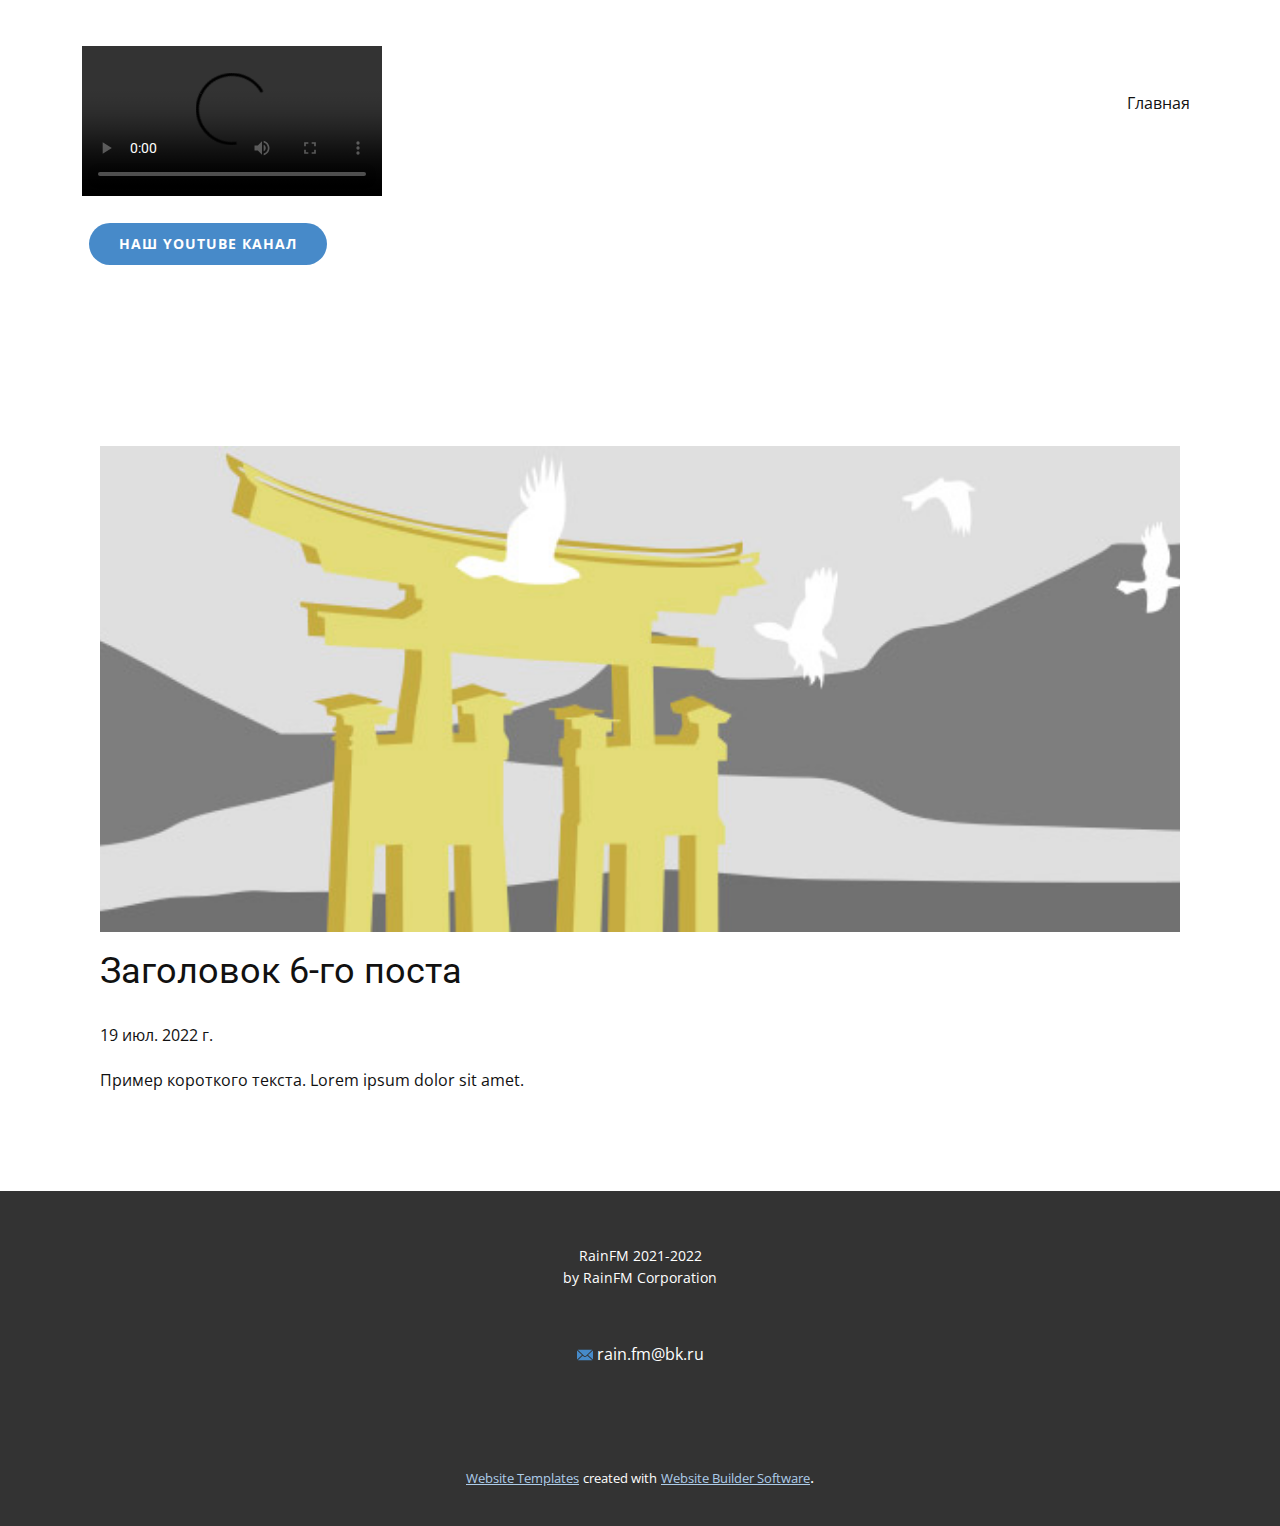
<file: blog/пост-5.html>
<!doctype html>
<html style="font-size: 16px;" lang="ru"><head>
    <meta name="viewport" content="width=device-width, initial-scale=1.0">
    <meta charset="utf-8">
    <meta name="keywords" content="Заголовок 1-го поста">
    <meta name="description" content="">
    <title>Заголовок 6-го поста</title>
    <link rel="stylesheet" href="../nicepage.css" media="screen">
<link rel="stylesheet" href="../Post-Template.css" media="screen">
    <script class="u-script" type="text/javascript" src="../jquery.js" defer=""></script>
    <script class="u-script" type="text/javascript" src="../nicepage.js" defer=""></script>
    <meta name="generator" content="Nicepage 4.14.1, nicepage.com">
    <link id="u-theme-google-font" rel="stylesheet" href="https://fonts.googleapis.com/css?family=Roboto:100,100i,300,300i,400,400i,500,500i,700,700i,900,900i|Open+Sans:300,300i,400,400i,500,500i,600,600i,700,700i,800,800i">
    
    
    <script type="application/ld+json">{
		"@context": "http://schema.org",
		"@type": "Organization",
		"name": "",
		"logo": "images/Rain-FM.jpg"
}</script>
    <meta name="theme-color" content="#478ac9">
  </head>
  <body class="u-body u-xl-mode" data-lang="ru"><header class="u-clearfix u-header u-header" id="sec-2ff1"><div class="u-clearfix u-sheet u-sheet-1">
        <a href="https://nicepage.com" class="u-image u-logo u-image-1" data-image-width="700" data-image-height="400">
          <img src="../images/Rain-FM.jpg" class="u-logo-image u-logo-image-1">
        </a>
        <nav class="u-menu u-menu-dropdown u-offcanvas u-menu-1">
          <div class="menu-collapse" style="font-size: 1rem; letter-spacing: 0px;">
            <a class="u-button-style u-custom-left-right-menu-spacing u-custom-padding-bottom u-custom-top-bottom-menu-spacing u-nav-link u-text-active-palette-1-base u-text-hover-palette-2-base" href="#">
              <svg class="u-svg-link" viewBox="0 0 24 24"><use xmlns:xlink="http://www.w3.org/1999/xlink" xlink:href="#menu-hamburger"></use></svg>
              <svg class="u-svg-content" version="1.1" id="menu-hamburger" viewBox="0 0 16 16" x="0px" y="0px" xmlns:xlink="http://www.w3.org/1999/xlink" xmlns="http://www.w3.org/2000/svg"><g><rect y="1" width="16" height="2"></rect><rect y="7" width="16" height="2"></rect><rect y="13" width="16" height="2"></rect>
</g></svg>
            </a>
          </div>
          <div class="u-nav-container">
            <ul class="u-nav u-unstyled u-nav-1"><li class="u-nav-item"><a class="u-button-style u-nav-link u-text-active-palette-1-base u-text-hover-palette-2-base" href="../Главная.html" style="padding: 10px 20px;">Главная</a>
</li></ul>
          </div>
          <div class="u-nav-container-collapse">
            <div class="u-black u-container-style u-inner-container-layout u-opacity u-opacity-95 u-sidenav">
              <div class="u-inner-container-layout u-sidenav-overflow">
                <div class="u-menu-close"></div>
                <ul class="u-align-center u-nav u-popupmenu-items u-unstyled u-nav-2"><li class="u-nav-item"><a class="u-button-style u-nav-link" href="../Главная.html">Главная</a>
</li></ul>
              </div>
            </div>
            <div class="u-black u-menu-overlay u-opacity u-opacity-70"></div>
          </div>
        </nav>
        <div class="u-clearfix u-custom-html u-custom-html-1">
          <video controls="" autoplay="" name="media">
            <source src="http://s0.radioheart.ru:8000/RH64995" type="audio/mpeg">
          </video>
        </div>
        <a href="https://www.youtube.com/channel/UCjHL35kSEKQl49MpRSp8c6A" class="u-btn u-btn-round u-button-style u-hover-palette-1-light-1 u-palette-1-base u-radius-50 u-btn-1" target="_blank">Наш YouTube канал</a>
      </div></header>
    <section class="u-align-center u-clearfix u-section-1" id="sec-550b">
      <div class="u-clearfix u-sheet u-valign-middle-md u-valign-middle-sm u-valign-middle-xs u-sheet-1"><!--post_details--><!--post_details_options_json--><!--{"source":""}--><!--/post_details_options_json--><!--blog_post-->
        <div class="u-container-style u-expanded-width u-post-details u-post-details-1">
          <div class="u-container-layout u-valign-middle u-container-layout-1"><!--blog_post_image-->
            <img alt="" class="u-blog-control u-expanded-width u-image u-image-default u-image-1" src="[data-uri]"><!--/blog_post_image--><!--blog_post_header-->
            <h2 class="u-blog-control u-text u-text-1">Заголовок 6-го поста</h2><!--/blog_post_header--><!--blog_post_metadata-->
            <div class="u-blog-control u-metadata u-metadata-1"><!--blog_post_metadata_date-->
              <span class="u-meta-date u-meta-icon">19 июл. 2022 г.</span><!--/blog_post_metadata_date--><!--blog_post_metadata_category-->
              <!--/blog_post_metadata_category--><!--blog_post_metadata_comments-->
              <!--/blog_post_metadata_comments-->
            </div><!--/blog_post_metadata--><!--blog_post_content-->
            <div class="u-align-justify u-blog-control u-post-content u-text u-text-2 fr-view">
  Пример короткого текста. Lorem ipsum dolor sit amet.
  </div><!--/blog_post_content-->
          </div>
        </div><!--/blog_post--><!--/post_details-->
      </div>
    </section>
    
    
    <footer class="u-align-center u-clearfix u-footer u-grey-80 u-footer" id="sec-0505"><div class="u-clearfix u-sheet u-sheet-1">
        <p class="u-small-text u-text u-text-variant u-text-1">RainFM 2021-2022<br>by RainFM Corporation<br>
          <br>
        </p>
        <a href="../mailto:info@site.com" class="u-active-none u-bottom-left-radius-0 u-bottom-right-radius-0 u-btn u-btn-rectangle u-button-style u-hover-none u-none u-radius-0 u-top-left-radius-0 u-top-right-radius-0 u-btn-1"><span class="u-icon u-icon-1"><svg class="u-svg-content" viewBox="0 0 24 16" x="0px" y="0px" style="width: 1em; height: 1em;"><path fill="currentColor" d="M23.8,1.1l-7.3,6.8l7.3,6.8c0.1-0.2,0.2-0.6,0.2-0.9V2C24,1.7,23.9,1.4,23.8,1.1z M21.8,0H2.2
	c-0.4,0-0.7,0.1-1,0.2L10.6,9c0.8,0.8,2.2,0.8,3,0l9.2-8.7C22.6,0.1,22.2,0,21.8,0z M0.2,1.1C0.1,1.4,0,1.7,0,2V14
	c0,0.3,0.1,0.6,0.2,0.9l7.3-6.8L0.2,1.1z M15.5,9l-1.1,1c-1.3,1.2-3.6,1.2-4.9,0l-1-1l-7.3,6.8c0.2,0.1,0.6,0.2,1,0.2H22
	c0.4,0,0.6-0.1,1-0.2L15.5,9z"></path></svg><img></span>&nbsp;rain.fm@bk.ru
        </a>
      </div></footer>
    <section class="u-backlink u-clearfix u-grey-80">
      <a class="u-link" href="https://nicepage.com/website-templates" target="_blank">
        <span>Website Templates</span>
      </a>
      <p class="u-text">
        <span>created with</span>
      </p>
      <a class="u-link" href="" target="_blank">
        <span>Website Builder Software</span>
      </a>. 
    </section>
  
</body></html>
</file>
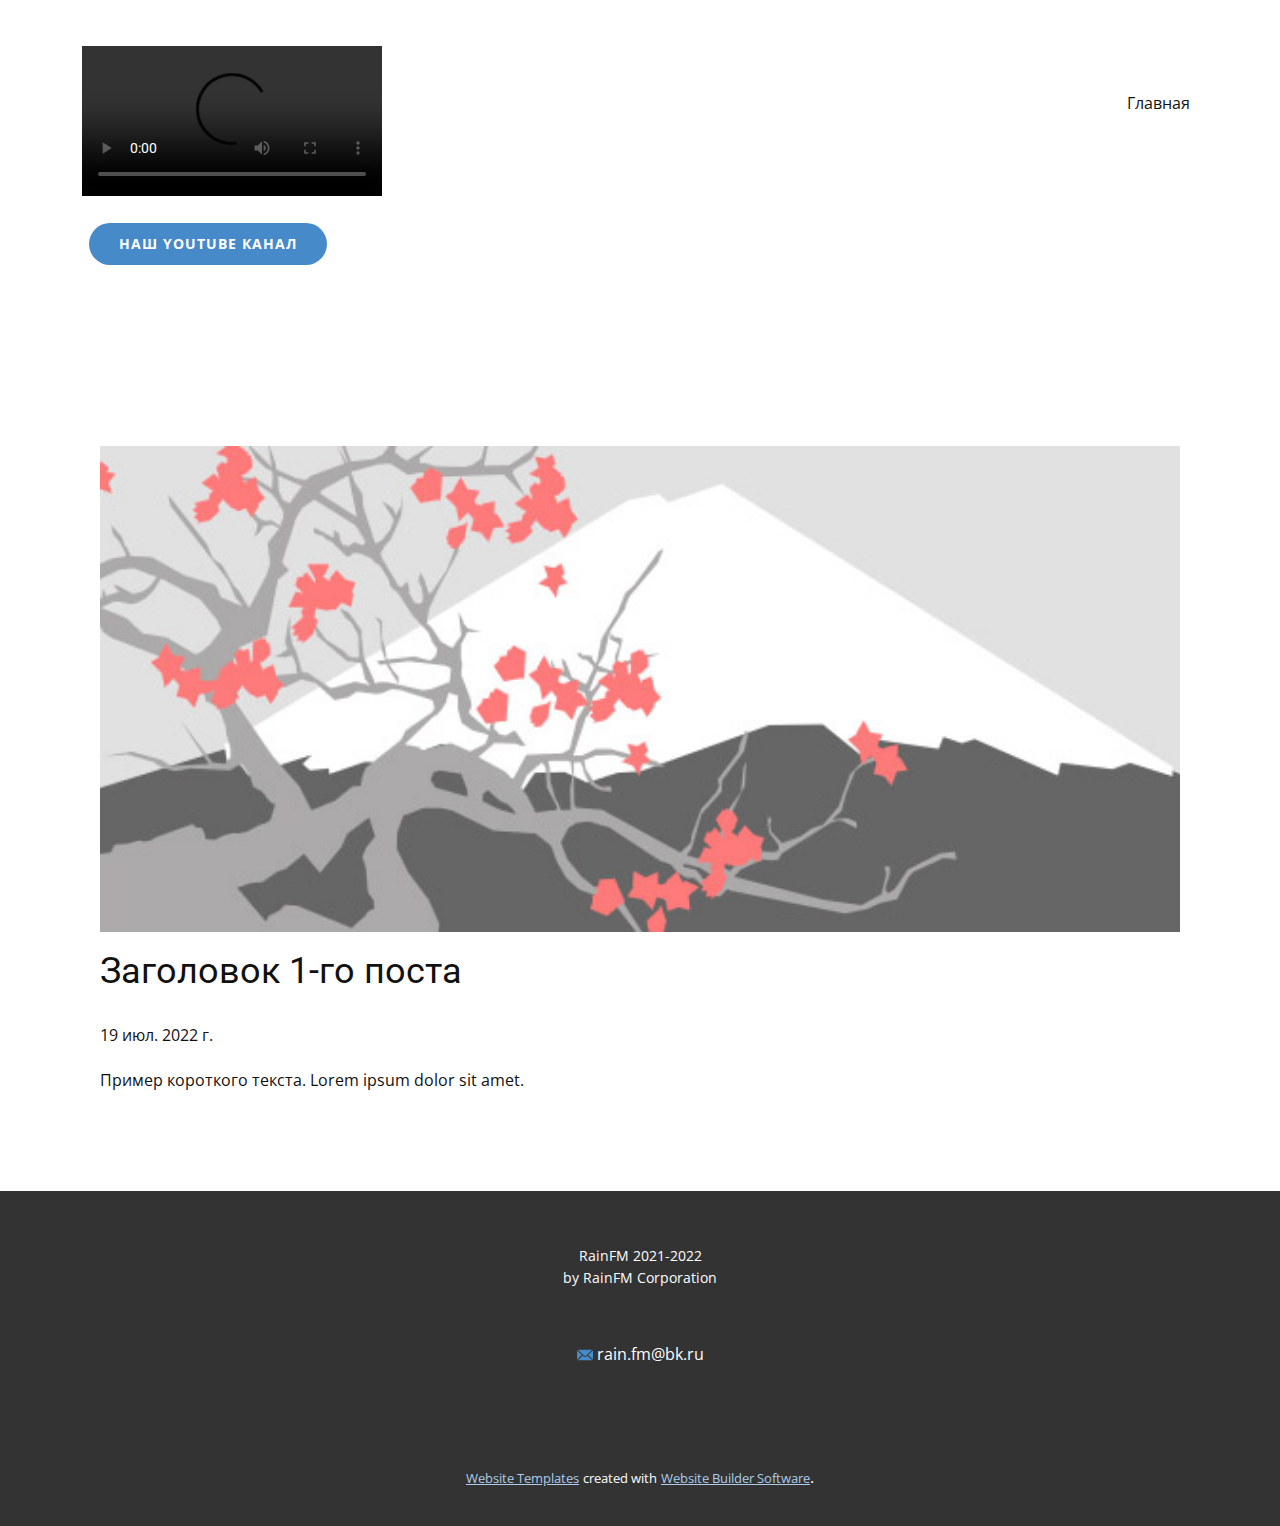
<file: blog/пост.html>
<!doctype html>
<html style="font-size: 16px;" lang="ru"><head>
    <meta name="viewport" content="width=device-width, initial-scale=1.0">
    <meta charset="utf-8">
    <meta name="keywords" content="Заголовок 1-го поста">
    <meta name="description" content="">
    <title>Заголовок 1-го поста</title>
    <link rel="stylesheet" href="../nicepage.css" media="screen">
<link rel="stylesheet" href="../Post-Template.css" media="screen">
    <script class="u-script" type="text/javascript" src="../jquery.js" defer=""></script>
    <script class="u-script" type="text/javascript" src="../nicepage.js" defer=""></script>
    <meta name="generator" content="Nicepage 4.14.1, nicepage.com">
    <link id="u-theme-google-font" rel="stylesheet" href="https://fonts.googleapis.com/css?family=Roboto:100,100i,300,300i,400,400i,500,500i,700,700i,900,900i|Open+Sans:300,300i,400,400i,500,500i,600,600i,700,700i,800,800i">
    
    
    <script type="application/ld+json">{
		"@context": "http://schema.org",
		"@type": "Organization",
		"name": "",
		"logo": "images/Rain-FM.jpg"
}</script>
    <meta name="theme-color" content="#478ac9">
  </head>
  <body class="u-body u-xl-mode" data-lang="ru"><header class="u-clearfix u-header u-header" id="sec-2ff1"><div class="u-clearfix u-sheet u-sheet-1">
        <a href="https://nicepage.com" class="u-image u-logo u-image-1" data-image-width="700" data-image-height="400">
          <img src="../images/Rain-FM.jpg" class="u-logo-image u-logo-image-1">
        </a>
        <nav class="u-menu u-menu-dropdown u-offcanvas u-menu-1">
          <div class="menu-collapse" style="font-size: 1rem; letter-spacing: 0px;">
            <a class="u-button-style u-custom-left-right-menu-spacing u-custom-padding-bottom u-custom-top-bottom-menu-spacing u-nav-link u-text-active-palette-1-base u-text-hover-palette-2-base" href="#">
              <svg class="u-svg-link" viewBox="0 0 24 24"><use xmlns:xlink="http://www.w3.org/1999/xlink" xlink:href="#menu-hamburger"></use></svg>
              <svg class="u-svg-content" version="1.1" id="menu-hamburger" viewBox="0 0 16 16" x="0px" y="0px" xmlns:xlink="http://www.w3.org/1999/xlink" xmlns="http://www.w3.org/2000/svg"><g><rect y="1" width="16" height="2"></rect><rect y="7" width="16" height="2"></rect><rect y="13" width="16" height="2"></rect>
</g></svg>
            </a>
          </div>
          <div class="u-nav-container">
            <ul class="u-nav u-unstyled u-nav-1"><li class="u-nav-item"><a class="u-button-style u-nav-link u-text-active-palette-1-base u-text-hover-palette-2-base" href="../Главная.html" style="padding: 10px 20px;">Главная</a>
</li></ul>
          </div>
          <div class="u-nav-container-collapse">
            <div class="u-black u-container-style u-inner-container-layout u-opacity u-opacity-95 u-sidenav">
              <div class="u-inner-container-layout u-sidenav-overflow">
                <div class="u-menu-close"></div>
                <ul class="u-align-center u-nav u-popupmenu-items u-unstyled u-nav-2"><li class="u-nav-item"><a class="u-button-style u-nav-link" href="../Главная.html">Главная</a>
</li></ul>
              </div>
            </div>
            <div class="u-black u-menu-overlay u-opacity u-opacity-70"></div>
          </div>
        </nav>
        <div class="u-clearfix u-custom-html u-custom-html-1">
          <video controls="" autoplay="" name="media">
            <source src="http://s0.radioheart.ru:8000/RH64995" type="audio/mpeg">
          </video>
        </div>
        <a href="https://www.youtube.com/channel/UCjHL35kSEKQl49MpRSp8c6A" class="u-btn u-btn-round u-button-style u-hover-palette-1-light-1 u-palette-1-base u-radius-50 u-btn-1" target="_blank">Наш YouTube канал</a>
      </div></header>
    <section class="u-align-center u-clearfix u-section-1" id="sec-550b">
      <div class="u-clearfix u-sheet u-valign-middle-md u-valign-middle-sm u-valign-middle-xs u-sheet-1"><!--post_details--><!--post_details_options_json--><!--{"source":""}--><!--/post_details_options_json--><!--blog_post-->
        <div class="u-container-style u-expanded-width u-post-details u-post-details-1">
          <div class="u-container-layout u-valign-middle u-container-layout-1"><!--blog_post_image-->
            <img alt="" class="u-blog-control u-expanded-width u-image u-image-default u-image-1" src="[data-uri]"><!--/blog_post_image--><!--blog_post_header-->
            <h2 class="u-blog-control u-text u-text-1">Заголовок 1-го поста</h2><!--/blog_post_header--><!--blog_post_metadata-->
            <div class="u-blog-control u-metadata u-metadata-1"><!--blog_post_metadata_date-->
              <span class="u-meta-date u-meta-icon">19 июл. 2022 г.</span><!--/blog_post_metadata_date--><!--blog_post_metadata_category-->
              <!--/blog_post_metadata_category--><!--blog_post_metadata_comments-->
              <!--/blog_post_metadata_comments-->
            </div><!--/blog_post_metadata--><!--blog_post_content-->
            <div class="u-align-justify u-blog-control u-post-content u-text u-text-2 fr-view">
  Пример короткого текста. Lorem ipsum dolor sit amet.
  </div><!--/blog_post_content-->
          </div>
        </div><!--/blog_post--><!--/post_details-->
      </div>
    </section>
    
    
    <footer class="u-align-center u-clearfix u-footer u-grey-80 u-footer" id="sec-0505"><div class="u-clearfix u-sheet u-sheet-1">
        <p class="u-small-text u-text u-text-variant u-text-1">RainFM 2021-2022<br>by RainFM Corporation<br>
          <br>
        </p>
        <a href="../mailto:info@site.com" class="u-active-none u-bottom-left-radius-0 u-bottom-right-radius-0 u-btn u-btn-rectangle u-button-style u-hover-none u-none u-radius-0 u-top-left-radius-0 u-top-right-radius-0 u-btn-1"><span class="u-icon u-icon-1"><svg class="u-svg-content" viewBox="0 0 24 16" x="0px" y="0px" style="width: 1em; height: 1em;"><path fill="currentColor" d="M23.8,1.1l-7.3,6.8l7.3,6.8c0.1-0.2,0.2-0.6,0.2-0.9V2C24,1.7,23.9,1.4,23.8,1.1z M21.8,0H2.2
	c-0.4,0-0.7,0.1-1,0.2L10.6,9c0.8,0.8,2.2,0.8,3,0l9.2-8.7C22.6,0.1,22.2,0,21.8,0z M0.2,1.1C0.1,1.4,0,1.7,0,2V14
	c0,0.3,0.1,0.6,0.2,0.9l7.3-6.8L0.2,1.1z M15.5,9l-1.1,1c-1.3,1.2-3.6,1.2-4.9,0l-1-1l-7.3,6.8c0.2,0.1,0.6,0.2,1,0.2H22
	c0.4,0,0.6-0.1,1-0.2L15.5,9z"></path></svg><img></span>&nbsp;rain.fm@bk.ru
        </a>
      </div></footer>
    <section class="u-backlink u-clearfix u-grey-80">
      <a class="u-link" href="https://nicepage.com/website-templates" target="_blank">
        <span>Website Templates</span>
      </a>
      <p class="u-text">
        <span>created with</span>
      </p>
      <a class="u-link" href="" target="_blank">
        <span>Website Builder Software</span>
      </a>. 
    </section>
  
</body></html>
</file>
